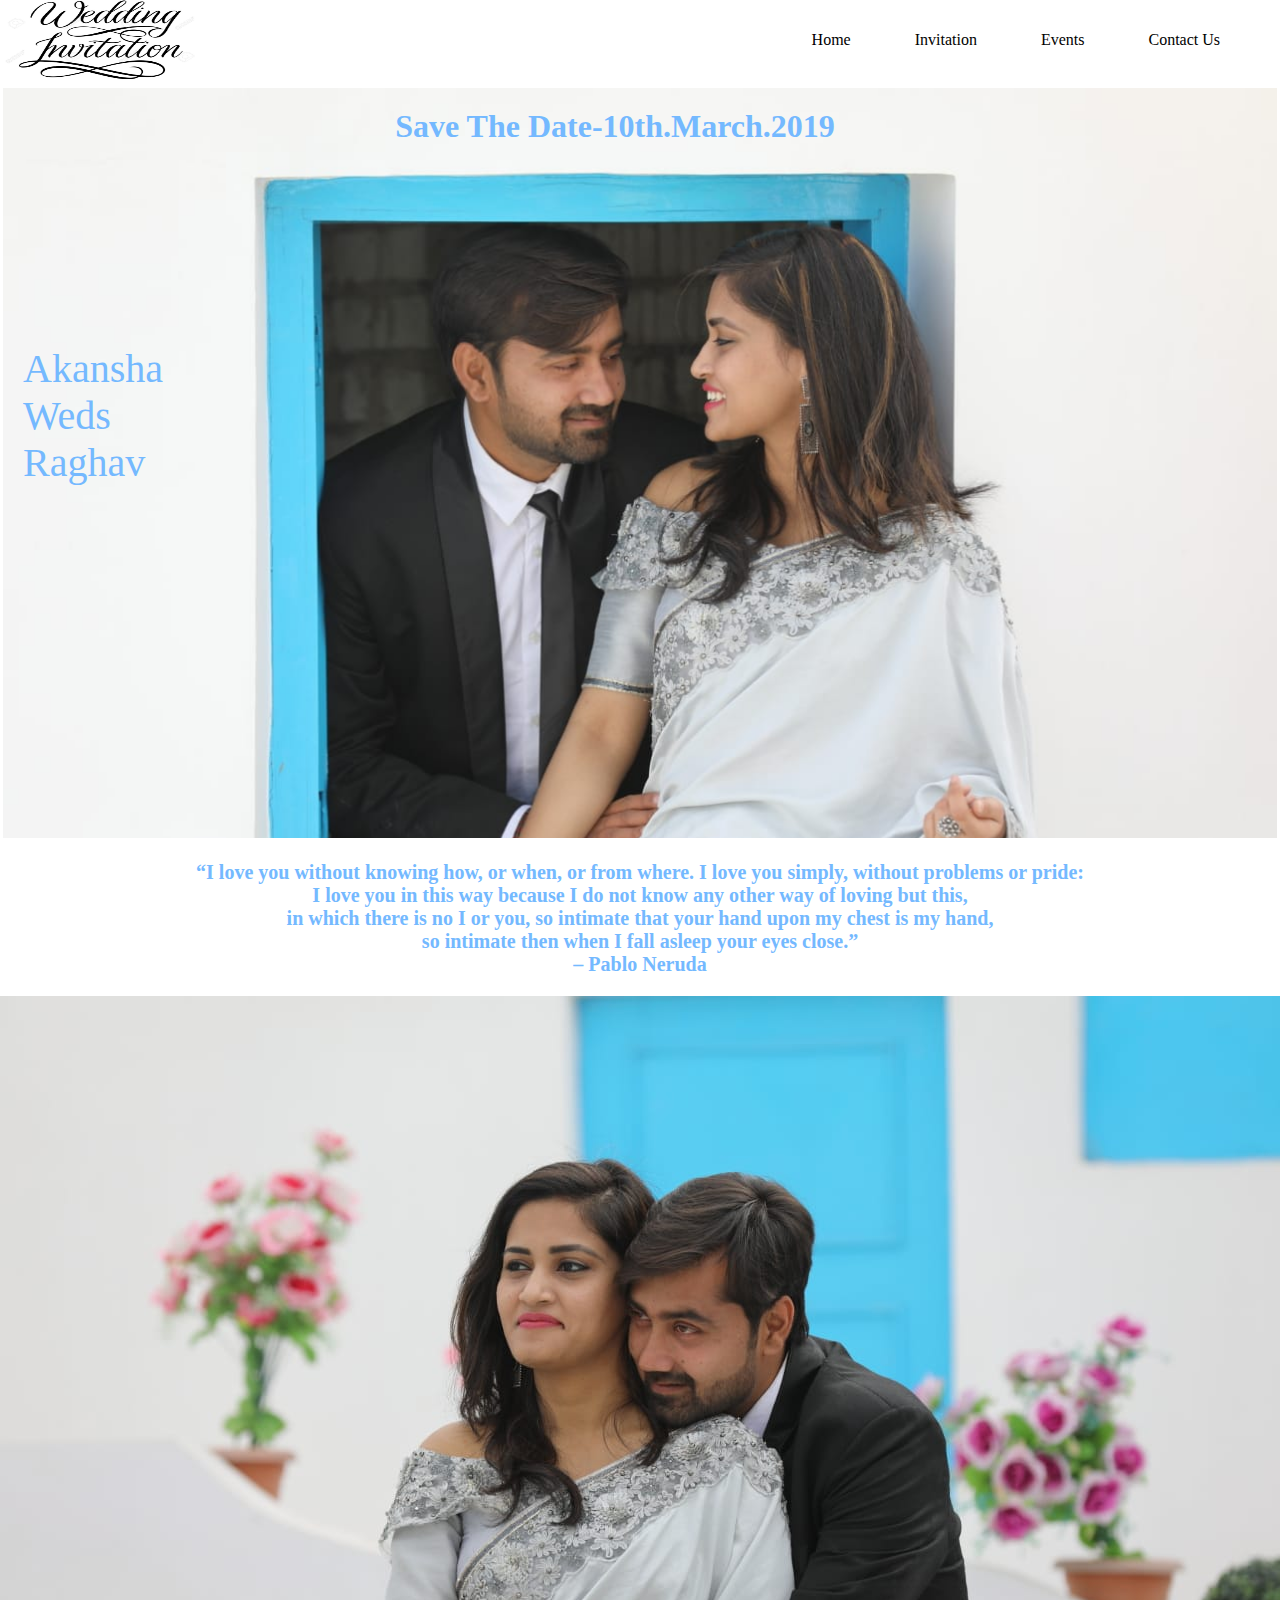
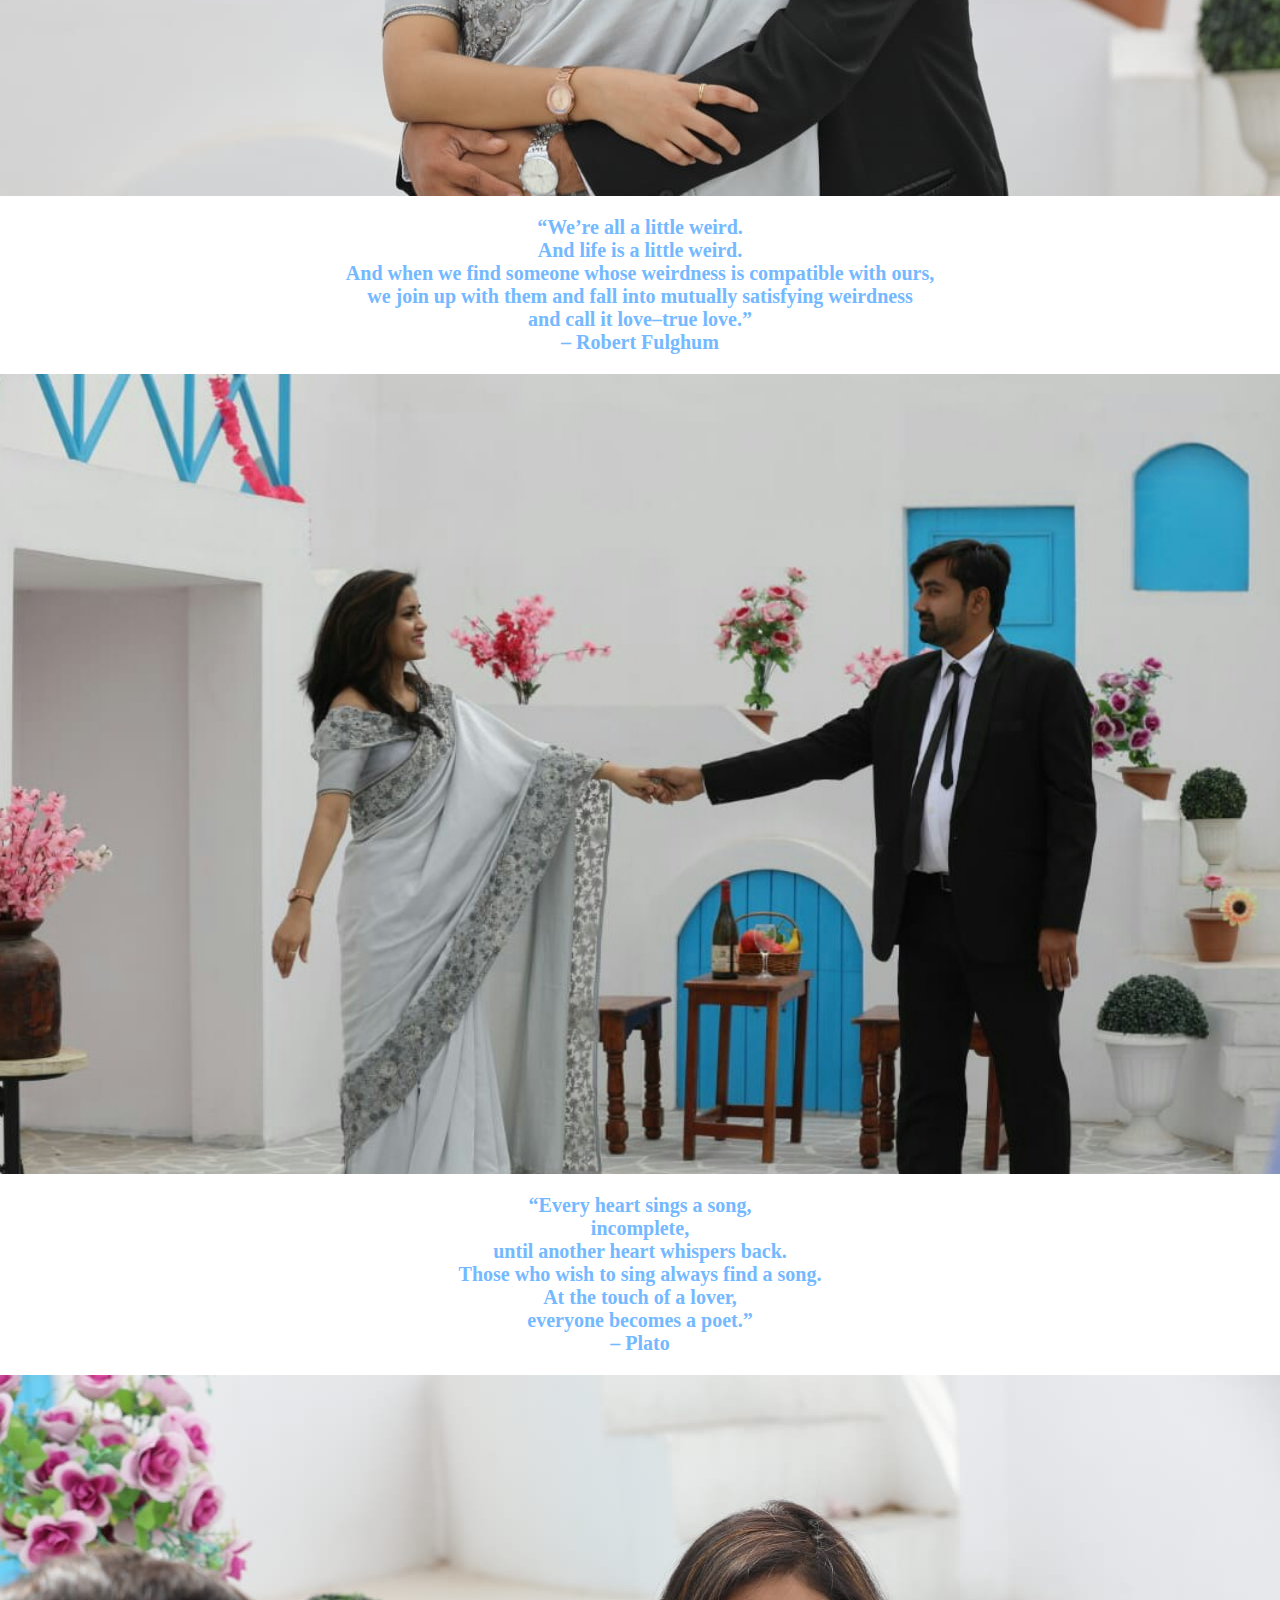
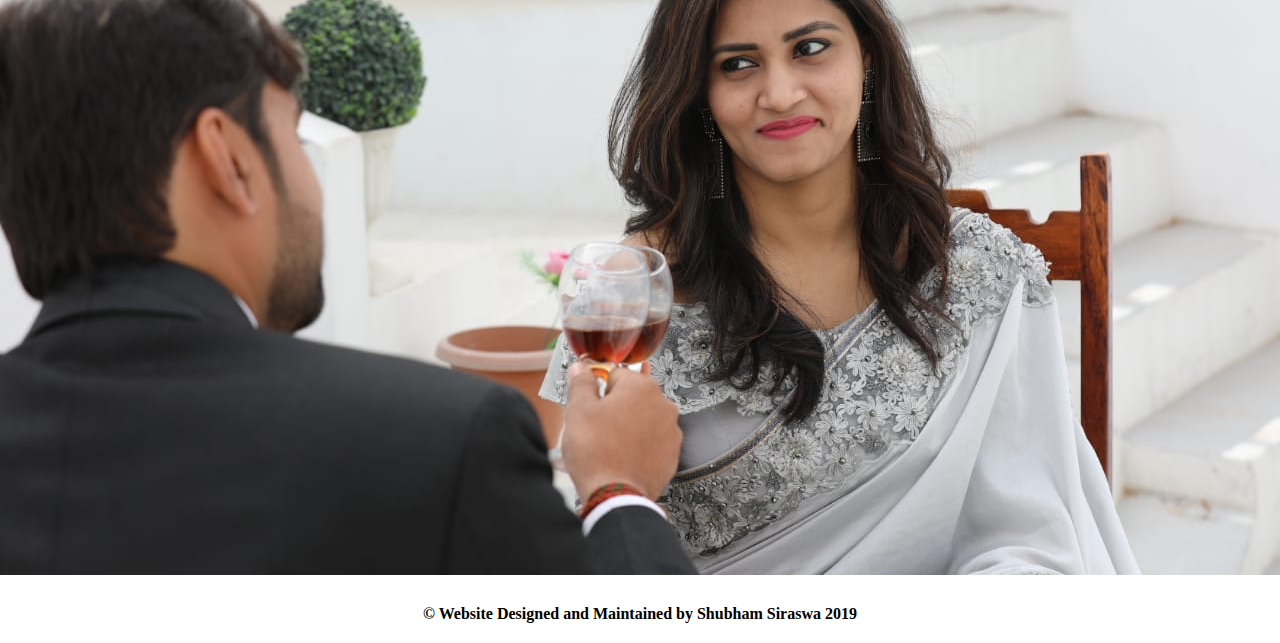
<file: index.html>
<!DOCTYPE html>
<html>
<head>
<title>Our Wedding</title>
	<link rel="stylesheet"	href="css/style.css"/>
</head>
<body>
	<div id="main">
		<nav>
			<img src="images/invite.jpg" width="200" height="80">
			<ul>
				<li><a href="index.html">Home</a></li>
				<li><a href="invitation.html">Invitation</a></li>
				<li><a href="events.html">Events</a></li>
				<li><a href="contact.html">Contact Us</a></li>
			</ul>
		</nav>
	</div>
	<header>
		<h1>Save The Date-10th.March.2019</h1>
		<p>Akansha<br>Weds<br>Raghav</p>
	</header>
	<section class="wed">
		<h6>“I love you without knowing how, or when, or from where. I love you simply, without problems or pride:<br> I love you in this way because I do not know any other way of loving but this,<br> in which there is no I or you, so intimate that your hand upon my chest is my hand,<br> so intimate then when I fall asleep your eyes close.”<br>
– Pablo Neruda</h6>
	</section>
	
	<div class="img"></div>
	<section class="quote2">
		<h5> “We’re all a little weird.<br> And life is a little weird.<br> And when we find someone whose weirdness is compatible with ours,<br> we join up with them and fall into mutually satisfying weirdness<br>and call it love–true love.”<br>
– Robert Fulghum</h5>
	</section>
	<div class="love"></div>
	<section>
		<h5>“Every heart sings a song,<br> incomplete,<br> until another heart whispers back.<br> Those who wish to sing always find a song.<br> At the touch of a lover,<br> everyone becomes a poet.”<br>
– Plato</h5>
	</section>
	<div class="last"></div>

	<h4>&copy; Website Designed and Maintained by Shubham Siraswa 2019</h4>
</body>
</html>
</file>
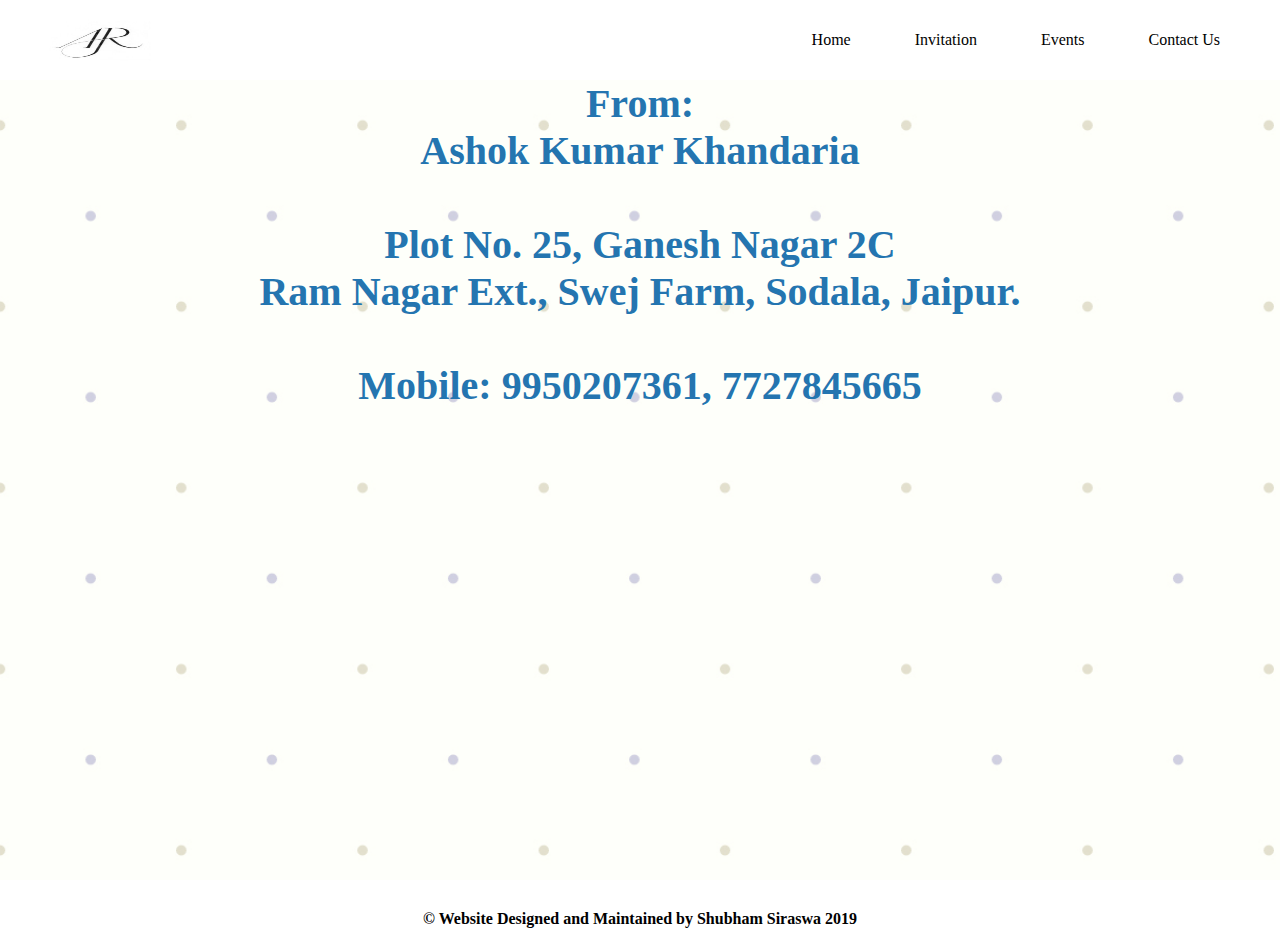
<file: contact.html>
<!DOCTYPE html>
<html>
<head>
<title>Contact</title>
	<link rel="stylesheet"	href="css/style.css"/>
</head>
<body>
	<div id="main">
		<nav><img src="images/des.jpg" width="200" height="80">
			<ul>
				<li><a href="index.html">Home</a></li>
				<li><a href="invitation.html">Invitation</a></li>
				<li><a href="events.html">Events</a></li>
				<li><a href="contact.html">Contact Us</a></li>
			</ul>
		</nav>
	</div>
	<section class="contact">
		<h3>From:<br>
			Ashok Kumar Khandaria<br><br>
			Plot No. 25, Ganesh Nagar 2C<br>
			Ram Nagar Ext., Swej Farm, Sodala, Jaipur.<br><br>
			Mobile: 9950207361, 7727845665
		</h3>
	</section>
	<h4>&copy; Website Designed and Maintained by Shubham Siraswa 2019</h4>
</body>
</html>
</file>
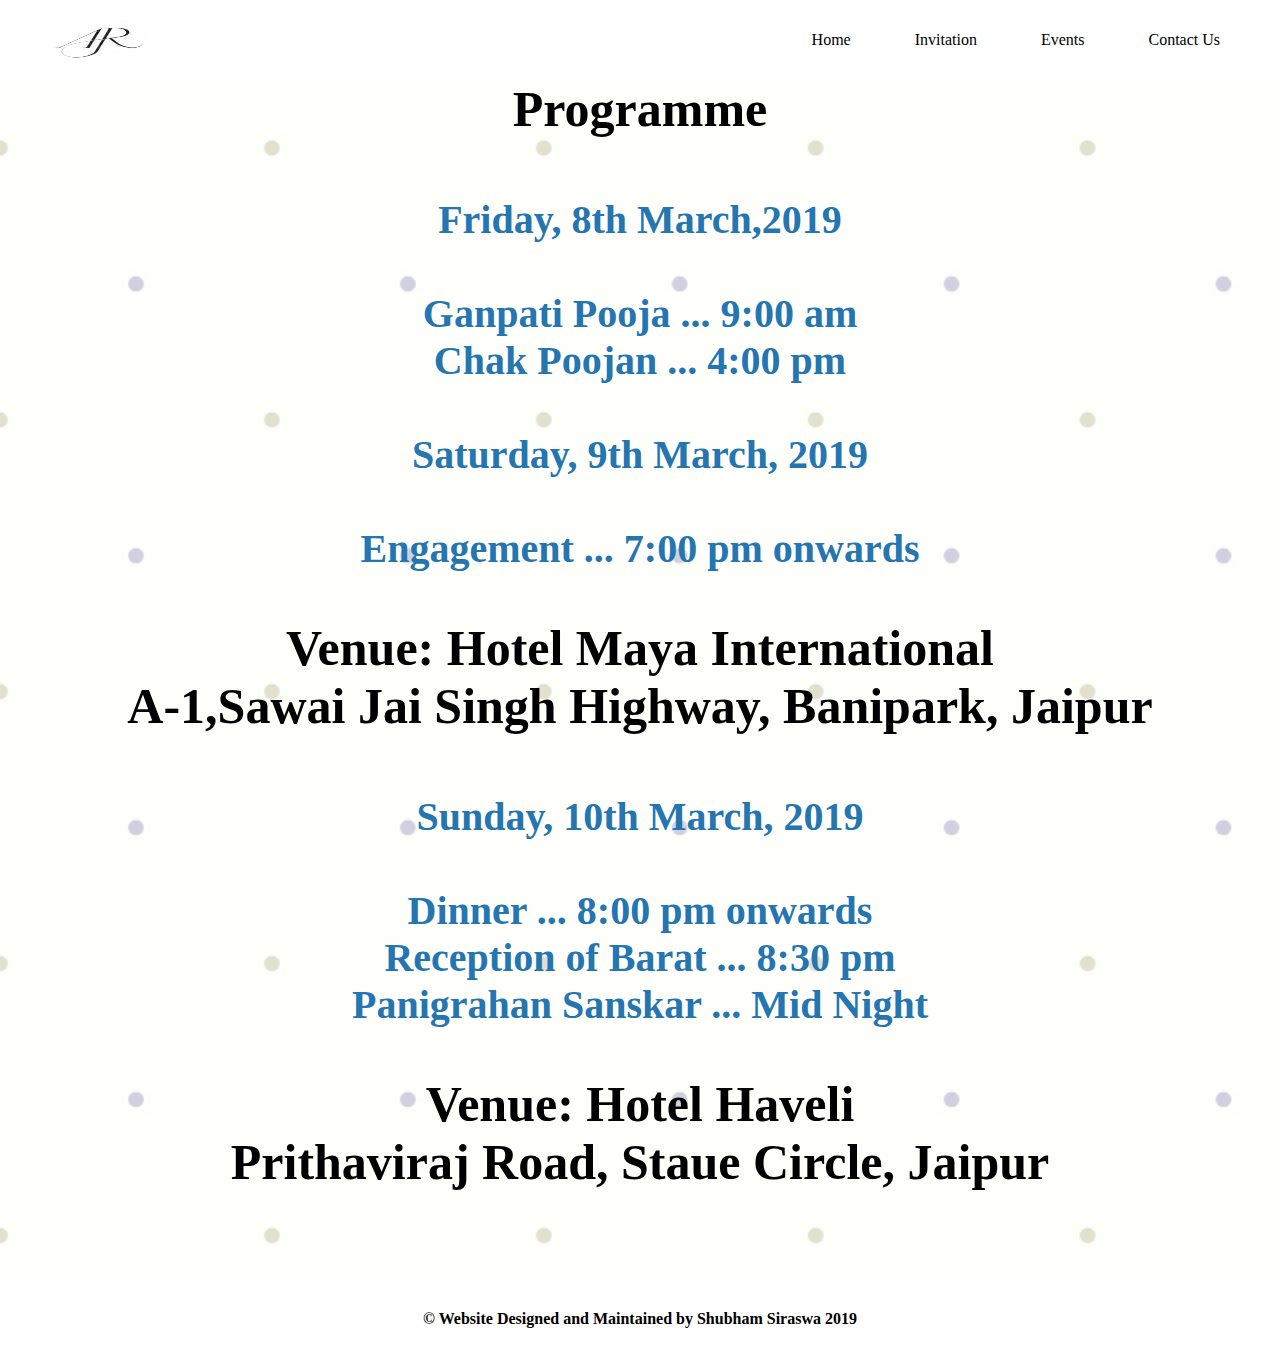
<file: events.html>
<!DOCTYPE html>
<html>
<head>
<title>Events</title>
	<link rel="stylesheet"	href="css/style.css"/>
</head>
<body>
	<div id="main">
		<nav>
			<img src="images/des.jpg" width="200" height="80">
			<ul>
				<li><a href="index.html">Home</a></li>
				<li><a href="invitation.html">Invitation</a></li>
				<li><a href="events.html">Events</a></li>
				<li><a href="contact.html">Contact Us</a></li>
			</ul>
		</nav>
	</div>
	<section class="events">
		<h3><span>Programme<br><br></span>
			Friday, 8th March,2019<br><br>
			Ganpati Pooja 		...			9:00 am<br>
			Chak Poojan			...			4:00 pm<br><br>
			Saturday, 9th March, 2019<br><br>
			Engagement			...			7:00 pm onwards<br><br>
			<span>Venue: Hotel Maya International<br>A-1,Sawai Jai Singh Highway, Banipark, Jaipur<br><br></span>
			Sunday, 10th March, 2019<br><br>
			Dinner 				...			8:00 pm onwards<br>
			Reception of Barat	...			8:30 pm<br>
			Panigrahan Sanskar  ... 		Mid Night<br><br>
			<span>Venue: Hotel Haveli<br>Prithaviraj Road, Staue Circle, Jaipur<br></span>




		</h3>
	</section>
	<h4>&copy; Website Designed and Maintained by Shubham Siraswa 2019</h4>
</body>
</html>
</file>
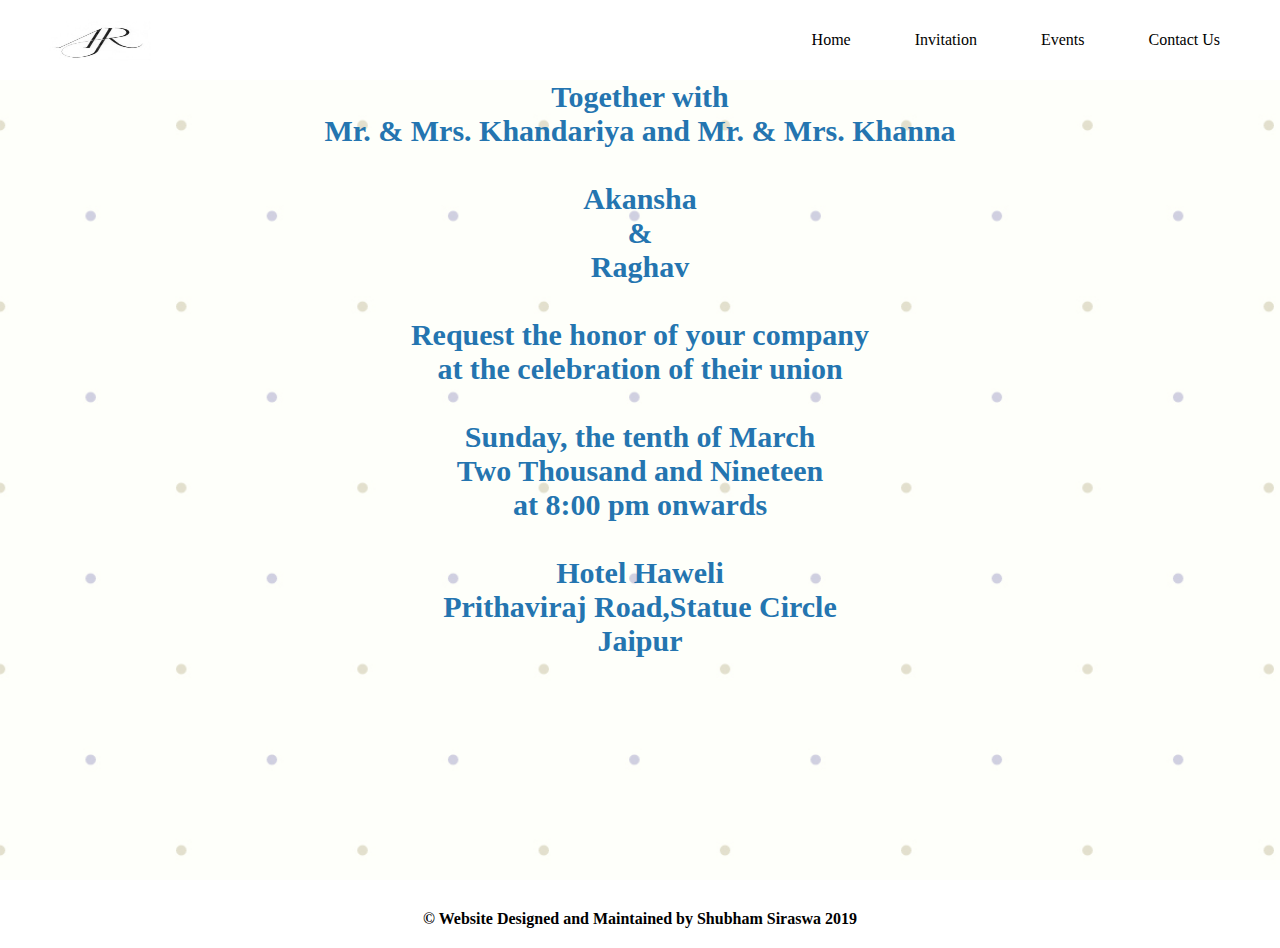
<file: invitation.html>
<!DOCTYPE html>
<html>
<head>
<title>Invite</title>
	<link rel="stylesheet"	href="css/style.css"/>
</head>
<body>
	<div id="main">
		<nav>
			<img src="images/des.jpg" width="200" height="80">
			<ul>
				<li><a href="index.html">Home</a></li>
				<li><a href="invitation.html">Invitation</a></li>
				<li><a href="events.html">Events</a></li>
				<li><a href="contact.html">Contact Us</a></li>
			</ul>
		</nav>
	</div>
	<section class="invitation">
		<h2>Together with<br>
Mr. & Mrs. Khandariya and Mr. & Mrs. Khanna<br><br>

Akansha<br>
&<br>
Raghav<br><br>

Request the honor of your company<br>
at the celebration of their union<br><br>

Sunday, the tenth of March<br>
Two Thousand and Nineteen<br>
at 8:00 pm onwards<br><br>

Hotel Haweli<br>
Prithaviraj Road,Statue Circle<br>
Jaipur<br></h2>
	</section>


	<h4>&copy; Website Designed and Maintained by Shubham Siraswa 2019</h4>
</body>
</html>
</file>
<file: css/style.css>
*{

	margin:0;
	padding: 0;
	font-family: verdana;
}

#main {
	width:100%;
	
}

nav{
	width:100%;
	height: 80px;
	background-color: #fff;
}

nav ul{
	float: right;
	margin-right: 30px;
}

nav ul li{
	list-style-type: none;
	display: inline-block;
	line-height: 80px;
	transition: 0.9s all;
}
nav ul li:hover{
	background-color: #74B9FF;
}
nav ul li a{
	text-decoration: none;
	color: black;
	padding:30px;
}
header{
	background: url("../images/header.jpg") no-repeat;
	background-size: cover;
	height: 750px;
	width: cover;
	padding: 0px;
	margin-top: 5px;
	border: 3px solid white;
}



h1{
	color: #74B9FF;
	text-align: center;
	font-family: "vivaldi", serif;
	font-stretch: cover;
	padding: 0px;
	margin-top: 20px;
	margin-right: 50px;	
}
p{

	color: #74B9FF;
	text-align: left;
	font-family: "vivaldi",serif;
	font-size: 40px;
	padding: 0px;
	margin-top: 200px;
	margin-left: 20px;
}

h6{

	color: #74B9FF;
	font-family: "new times roman";
	text-align: center;
	font-size: 20px;
	margin-top: 20px;
}
.img{

	background: url("../images/wed.jpg") no-repeat;
	width: cover;
	background-size: cover;
	height: 800px;
	margin-top: 20px;
}
h5{

	color: #74B9FF;
	font-family: "new times roman";
	text-align: center;
	font-size: 20px;
	margin-top: 20px;
}
.love {
	background: url("../images/love.jpg") no-repeat;
	width: cover;
	background-size: cover;
	height: 800px;
	margin-top: 20px;
}
h4{

	text-align: center;
	margin-top: 10px;
	font-family: serif;
	padding: 20px;
}
.invitation{
	background: url("../images/in.jpg") ;
	width: cover;
	background-size: cover;
	height: 800px;
}
h2{
	color: #2475B0;
	text-align: center;
	font-family: "vivaldi",serif;
	font-size: 30px;
	padding: 0px;
	margin: 0px;
	
}
.events{
	background: url("../images/in.jpg") ;
	width: cover;
	background-size: cover;
	height: 1200px;
}
h3{
	color: #2475B0;
	text-align: center;
	font-family: "vivaldi",serif;
	font-size: 40px;
	padding: 0px;
	margin: 0px;
}
.events h3 span{
	color: black;
	font-family: vivaldi;
	text-align: center;
	font-size: 50px;
}
.contact{
	background: url("../images/in.jpg") ;
	width: cover;
	background-size: cover;
	height: 800px;
}

.last{
	background: url("../images/last.jpg") no-repeat;
	width: cover;
	background-size: cover;
	height: 800px;
	margin-top: 20px;
</file>
